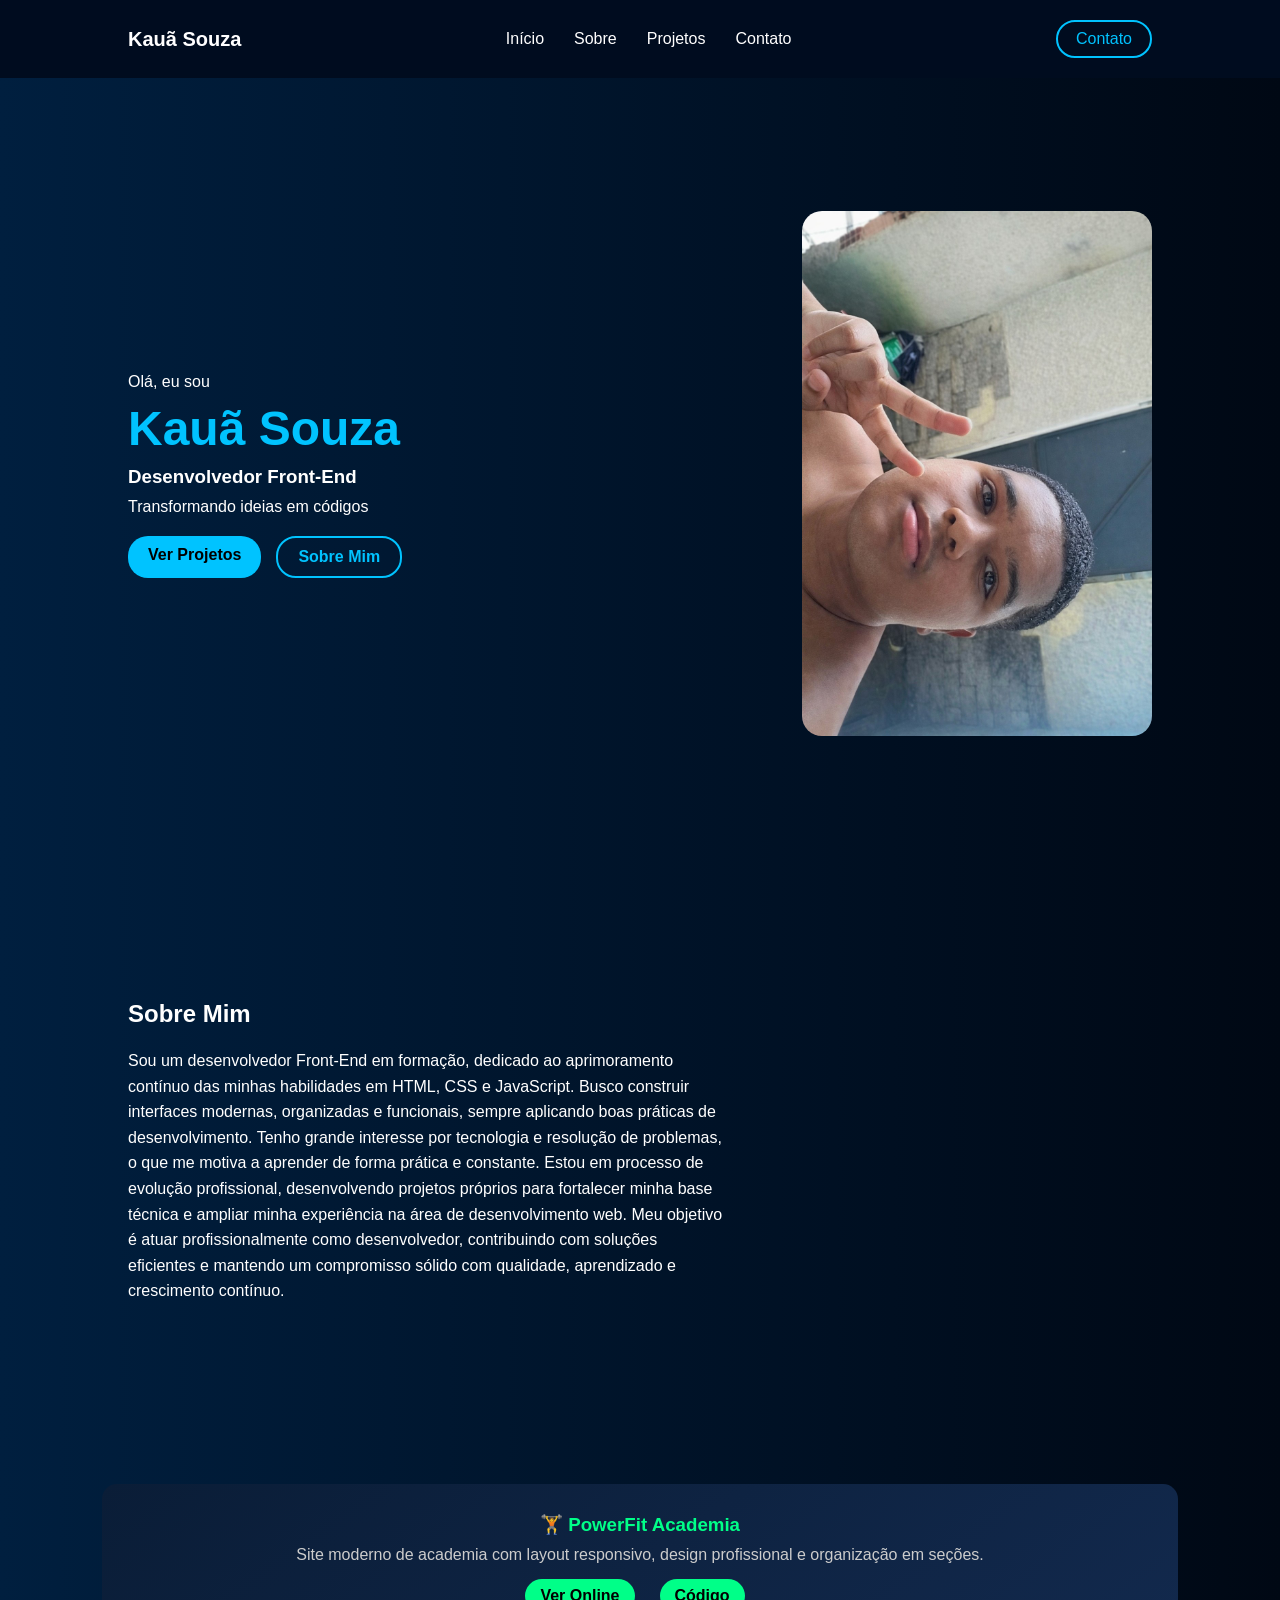
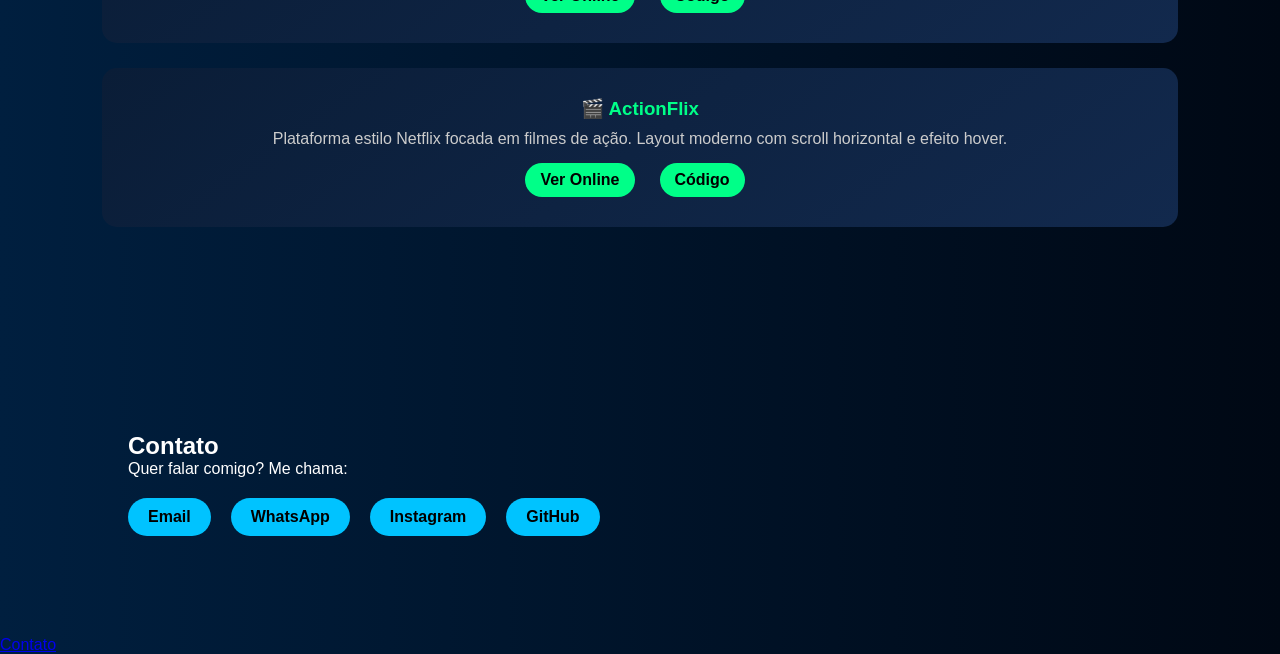
<file: index.html>
<!DOCTYPE html>
<html lang="pt-BR">
<head>
  <meta charset="UTF-8">
  <title>Kauã Souza | Portfólio</title>
  <link rel="stylesheet" href="style.css">
</head>
<body>

  <!-- NAVBAR -->
  <header class="navbar">
    <div class="logo">Kauã Souza</div>

    <ul class="menu">
      <li><a href="#inicio">Início</a></li>
      <li><a href="#sobre">Sobre</a></li>
      <li><a href="#projetos">Projetos</a></li>
      <li><a href="#contato">Contato</a></li>
    </ul>

    <a href="#contato" class="btn-contato">Contato</a>
  </header>

  <!-- HERO -->
  <section id="inicio" class="hero">
    <div class="hero-text">
      <p>Olá, eu sou</p>
      <h1>Kauã Souza</h1>
      <h3>Desenvolvedor Front-End</h3>
      <p>Transformando ideias em códigos</p>

      <div class="buttons">
        <a href="#projetos" class="btn-primary">Ver Projetos</a>
        <a href="#sobre" class="btn-secondary">Sobre Mim</a>
      </div>
    </div>

    <div class="hero-img">
      <img src="file_00000000228c720e8e0c96ebc8f14be2[1].png" alt="Kauã Souza">
    </div>
  </section>

  <!-- SOBRE -->
  <section id="sobre">
    <h2>Sobre Mim</h2>
    <p>
      Sou um desenvolvedor Front-End em formação, dedicado ao aprimoramento contínuo das minhas habilidades em HTML, CSS e JavaScript. Busco construir interfaces modernas, organizadas e funcionais, sempre aplicando boas práticas de desenvolvimento.

Tenho grande interesse por tecnologia e resolução de problemas, o que me motiva a aprender de forma prática e constante. Estou em processo de evolução profissional, desenvolvendo projetos próprios para fortalecer minha base técnica e ampliar minha experiência na área de desenvolvimento web.

Meu objetivo é atuar profissionalmente como desenvolvedor, contribuindo com soluções eficientes e mantendo um compromisso sólido com qualidade, aprendizado e crescimento contínuo.
    </p>
  </section>

  <!-- PROJETOS -->
 <section id="projetos">

    <div class="projeto-card">
        <h3>🏋️ PowerFit Academia</h3>
        <p>
            Site moderno de academia com layout responsivo,
            design profissional e organização em seções.
        </p>

        <div class="projeto-botoes">
            <a href="https://kaua-souza-dev.github.io/powerfit-academia/" target="_blank">
                Ver Online
            </a>

            <a href="https://github.com/kaua-souza-dev/powerfit-academia" target="_blank">
                Código
            </a>
        </div>
    </div>


    <div class="projeto-card">
        <h3>🎬 ActionFlix</h3>
        <p>
            Plataforma estilo Netflix focada em filmes de ação.
            Layout moderno com scroll horizontal e efeito hover.
        </p>

        <div class="projeto-botoes">
            <a href="https://kaua-souza-dev.github.io/Action-flix/" target="_blank">
                Ver Online
            </a>

            <a href="https://github.com/kaua-souza-dev/Action-flix" target="_blank">
                Código
            </a>
        </div>
    </div>

</section>


  <!-- CONTATO -->
  <section id="contato">
    <h2>Contato</h2>
    <p>Quer falar comigo? Me chama:</p>

    <div class="contact-buttons">
     <a href="https://mail.google.com/mail/?view=cm&to=kauafaria2656@gmail.com" target="_blank">
    Email
</a>

      <a href="https://wa.me/5521992400920" target="_blank"
rel="noopener noreferrer">WhatsApp</a>
      <a href="https://instagram.com/kaua_bxd2/" target="_blank"
rel="noopener noreferrer">Instagram</a>
      <a href="https://github.com/kaua-souza-dev" target="_blank"
rel="noopener noreferrer"
>GitHub</a>
    </div>
  </section>

  <a href="javascript:void(0)" onclick="rolarPara('contato')">Contato</a>


    <script>
function rolarPara(id) {
  document.getElementById(id).scrollIntoView({
    behavior: 'smooth'
  });
}
</script>


</body>
</html>
</file>
<file: style.css>
/* RESET */
* {
  margin: 0;
  padding: 0;
  box-sizing: border-box;
  font-family: Arial, sans-serif;
}

body {
  background: linear-gradient(to right, #001f3f, #000814);
  color: white;
}

/* NAVBAR */
.navbar {
  display: flex;
  justify-content: space-between;
  align-items: center;
  padding: 20px 10%;
  background-color: #000c1f;
  position: fixed;
  width: 100%;
  top: 0;
  z-index: 1000;
}

.logo {
  font-size: 20px;
  font-weight: bold;
}

.menu {
  list-style: none;
  display: flex;
  gap: 30px;
}

.menu a {
  text-decoration: none;
  color: white;
  transition: 0.3s;
}

.menu a:hover {
  color: #00c3ff;
}

.btn-contato {
  border: 2px solid #00c3ff;
  padding: 8px 18px;
  border-radius: 20px;
  text-decoration: none;
  color: #00c3ff;
  transition: 0.3s;
}

.btn-contato:hover {
  background-color: #00c3ff;
  color: black;
}

/* HERO */
.hero {
  display: flex;
  justify-content: space-between;
  align-items: center;
  padding: 150px 10% 100px 10%;
  min-height: 100vh;
}

.hero-text h1 {
  font-size: 48px;
  color: #00c3ff;
  margin: 10px 0;
}

.hero-text h3 {
  margin-bottom: 10px;
}

.buttons {
  margin-top: 20px;
  display: flex;
  gap: 15px;
}

.btn-primary {
  background-color: #00c3ff;
  padding: 10px 20px;
  border-radius: 20px;
  color: black;
  text-decoration: none;
  font-weight: bold;
}

.btn-secondary {
  border: 2px solid #00c3ff;
  padding: 10px 20px;
  border-radius: 20px;
  color: #00c3ff;
  text-decoration: none;
  font-weight: bold;
}

.btn-secondary:hover {
  background-color: #00c3ff;
  color: black;
}

/* HERO IMAGE */
.hero-img img {
  width: 350px;
  border-radius: 20px;
}

/* SECTIONS */
section {
  padding: 100px 10%;
}

/* SOBRE */
#sobre p {
  margin-top: 20px;
  max-width: 600px;
  line-height: 1.6;
}

/* PROJETOS */
#projetos {
    padding: 120px 10%;
    text-align: center;
}

#projetos h2 {
    font-size: 32px;
    margin-bottom: 50px;
    color: #00c3ff;
}

/* GRID PROFISSIONAL */
#projetos {
    display: flex;
    flex-direction: column;
}

#projetos .projeto-card {
    background: linear-gradient(145deg, #0a1d37, #12294d);
    padding: 30px;
    border-radius: 15px;
    transition: 0.3s;
    width: 100%;
}

.projeto-card {
    margin-bottom: 30px;
}

.projeto-card:hover {
    transform: translateY(-8px);
}

.projeto-card h3 {
    margin-bottom: 15px;
    color: #00c3ff;
}

.projeto-card p {
    margin-bottom: 20px;
    color: #ccc;
}

/* BOTÕES */
.projeto-botoes {
    display: flex;
    justify-content: center;
    gap: 15px;
}

.projeto-botoes a {
    display: inline-block;
    padding: 10px 20px;
    border-radius: 25px;
    text-decoration: none;
    font-weight: bold;
    background: #00c3ff;
    color: black;
    transition: 0.3s;
}

.projeto-botoes a:hover {
    transform: scale(1.05);
    background: #0099cc;
}


/* CONTATO */
.contact-buttons {
  display: flex;
  gap: 20px;
  margin-top: 20px;
}

.contact-buttons a {
  background-color: #00c3ff;
  padding: 10px 20px;
  border-radius: 20px;
  text-decoration: none;
  color: black;
  font-weight: bold;
  transition: 0.3s;
}

.contact-buttons a:hover {
  transform: scale(1.05);
}

/* SCROLL SUAVE */
html {
  scroll-behavior: smooth;
}


#projetos {
    padding: 80px 8%;
}

.projeto-card {
    background: #1a1a1a;
    padding: 25px;
    border-radius: 12px;
    margin-bottom: 25px;
    transition: 0.3s;
}

.projeto-card:hover {
    transform: translateY(-5px);
}

.projeto-card h3 {
    margin-bottom: 10px;
    color: #00ff88;
}

.projeto-card p {
    margin-bottom: 15px;
    color: #ccc;
}

.projeto-botoes a {
    display: inline-block;
    margin-right: 10px;
    padding: 8px 15px;
    border-radius: 20px;
    text-decoration: none;
    font-weight: bold;
    background: #00ff88;
    color: black;
    transition: 0.3s;
}

.projeto-botoes a:hover {
    background: #00cc6a;
}
</file>
